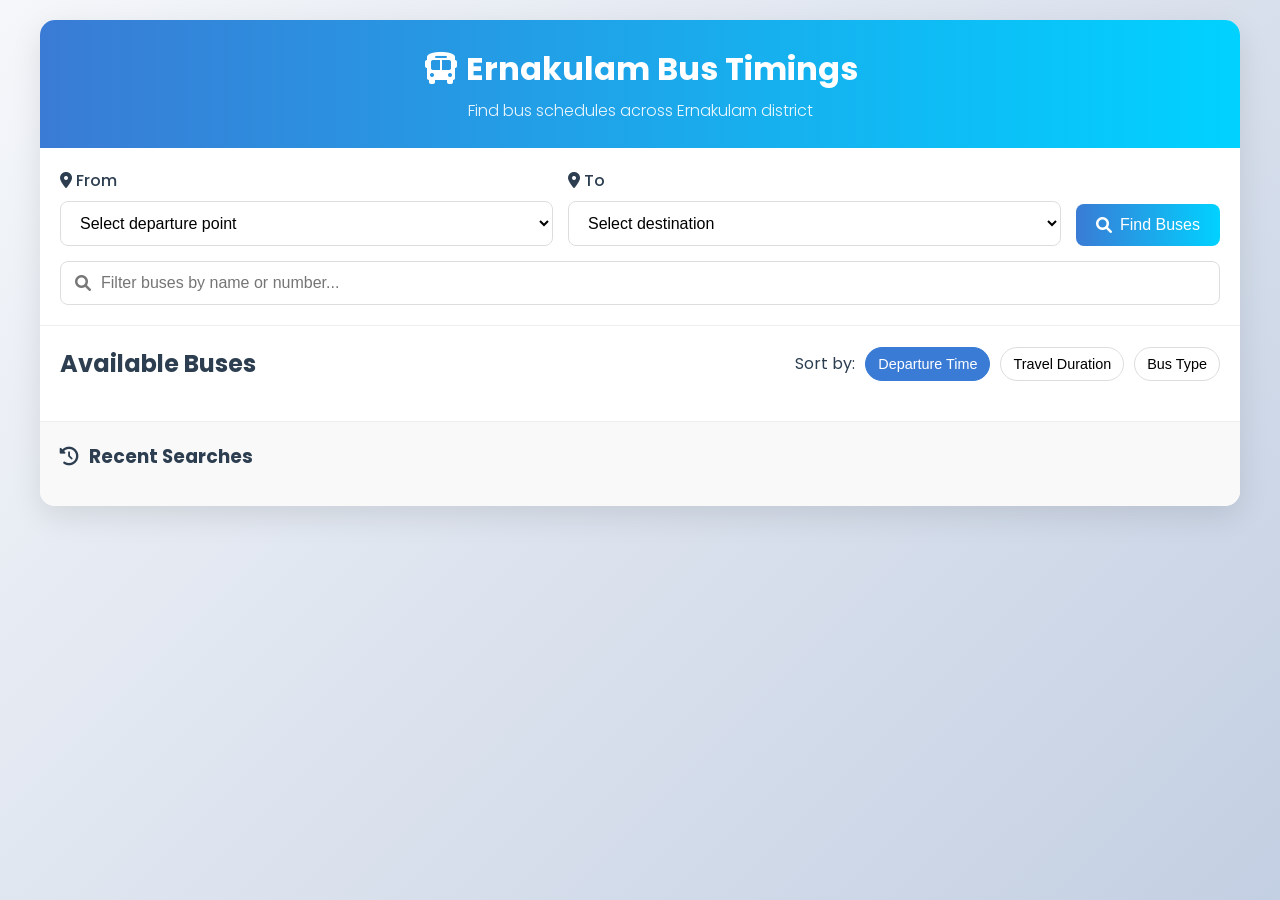
<file: index.html>
<!DOCTYPE html>
<html lang="en">
<head>
    <meta charset="UTF-8">
    <meta name="viewport" content="width=device-width, initial-scale=1.0">
    <title>Ernakulam Bus Timings</title>
    <link href="https://fonts.googleapis.com/css2?family=Poppins:wght@300;400;500;600&display=swap" rel="stylesheet">
    <link rel="stylesheet" href="https://cdnjs.cloudflare.com/ajax/libs/font-awesome/6.0.0-beta3/css/all.min.css">
    <link rel="stylesheet" href="styles/main.css">
    <link rel="manifest" href="manifest.json">
</head>
<body>
    <div class="app-container">
        <header class="app-header">
            <h1><i class="fas fa-bus"></i> Ernakulam Bus Timings</h1>
            <p>Find bus schedules across Ernakulam district</p>
        </header>
        
        <div class="search-container">
            <div class="input-group">
                <label for="fromLocation"><i class="fas fa-map-marker-alt"></i> From</label>
                <select id="fromLocation">
                    <option value="">Select departure point</option>
                </select>
            </div>
            
            <div class="input-group">
                <label for="toLocation"><i class="fas fa-map-marker-alt"></i> To</label>
                <select id="toLocation">
                    <option value="">Select destination</option>
                </select>
            </div>
            
            <button id="searchBtn" class="primary-btn">
                <i class="fas fa-search"></i> Find Buses
            </button>
            
            <div class="live-search">
                <input type="text" id="busFilter" placeholder="Filter buses by name or number...">
                <i class="fas fa-search"></i>
            </div>
        </div>
        
        <div class="results-container">
            <div class="results-header">
                <h2>Available Buses</h2>
                <div class="sort-options">
                    <span>Sort by:</span>
                    <button class="sort-btn active" data-sort="time">Departure Time</button>
                    <button class="sort-btn" data-sort="duration">Travel Duration</button>
                    <button class="sort-btn" data-sort="type">Bus Type</button>
                </div>
            </div>
            
            <div id="busResults" class="bus-results">
                <!-- Results will be populated here -->
            </div>
        </div>
        
        <div class="recent-searches">
            <h3><i class="fas fa-history"></i> Recent Searches</h3>
            <div id="recentSearchesList"></div>
        </div>
    </div>
    
    <script src="scripts/data.json"></script>
    <script src="scripts/app.js"></script>
    <script>
        // Register service worker
        if ('serviceWorker' in navigator) {
            window.addEventListener('load', () => {
                navigator.serviceWorker.register('service-worker.js')
                    .then(registration => {
                        console.log('ServiceWorker registration successful');
                    })
                    .catch(err => {
                        console.log('ServiceWorker registration failed: ', err);
                    });
            });
        }
    </script>
</body>
</html>
</file>
<file: styles/main.css>
:root {
    --primary-color: #3a7bd5;
    --secondary-color: #00d2ff;
    --dark-color: #2c3e50;
    --light-color: #ecf0f1;
    --success-color: #2ecc71;
    --warning-color: #e67e22;
    --danger-color: #e74c3c;
}

* {
    margin: 0;
    padding: 0;
    box-sizing: border-box;
}

body {
    font-family: 'Poppins', sans-serif;
    background: linear-gradient(135deg, #f5f7fa 0%, #c3cfe2 100%);
    min-height: 100vh;
    padding: 20px;
    color: var(--dark-color);
}

.app-container {
    max-width: 1200px;
    margin: 0 auto;
    background-color: white;
    border-radius: 15px;
    box-shadow: 0 10px 30px rgba(0, 0, 0, 0.1);
    overflow: hidden;
}

.app-header {
    background: linear-gradient(to right, var(--primary-color), var(--secondary-color));
    color: white;
    padding: 25px;
    text-align: center;
}

.app-header h1 {
    font-size: 2rem;
    margin-bottom: 5px;
}

.app-header p {
    opacity: 0.9;
    font-weight: 300;
}

.search-container {
    padding: 20px;
    background-color: white;
    border-bottom: 1px solid #eee;
    display: grid;
    grid-template-columns: 1fr 1fr auto;
    gap: 15px;
    align-items: end;
}

.input-group {
    display: flex;
    flex-direction: column;
}

.input-group label {
    margin-bottom: 8px;
    font-weight: 500;
    color: var(--dark-color);
}

.input-group select {
    padding: 12px 15px;
    border: 1px solid #ddd;
    border-radius: 8px;
    font-size: 1rem;
    background-color: white;
    transition: all 0.3s;
}

.input-group select:focus {
    border-color: var(--primary-color);
    outline: none;
    box-shadow: 0 0 0 3px rgba(58, 123, 213, 0.2);
}

.primary-btn {
    background: linear-gradient(to right, var(--primary-color), var(--secondary-color));
    color: white;
    border: none;
    padding: 12px 20px;
    border-radius: 8px;
    cursor: pointer;
    font-size: 1rem;
    font-weight: 500;
    transition: all 0.3s;
    display: flex;
    align-items: center;
    justify-content: center;
    gap: 8px;
}

.primary-btn:hover {
    opacity: 0.9;
    transform: translateY(-2px);
}

.live-search {
    grid-column: 1 / -1;
    position: relative;
}

.live-search input {
    width: 100%;
    padding: 12px 15px 12px 40px;
    border: 1px solid #ddd;
    border-radius: 8px;
    font-size: 1rem;
}

.live-search i {
    position: absolute;
    left: 15px;
    top: 50%;
    transform: translateY(-50%);
    color: #777;
}

.results-container {
    padding: 20px;
}

.results-header {
    display: flex;
    justify-content: space-between;
    align-items: center;
    margin-bottom: 20px;
}

.results-header h2 {
    font-size: 1.5rem;
    color: var(--dark-color);
}

.sort-options {
    display: flex;
    align-items: center;
    gap: 10px;
}

.sort-btn {
    background-color: white;
    border: 1px solid #ddd;
    padding: 8px 12px;
    border-radius: 20px;
    cursor: pointer;
    font-size: 0.9rem;
    transition: all 0.3s;
}

.sort-btn.active {
    background-color: var(--primary-color);
    color: white;
    border-color: var(--primary-color);
}

.bus-results {
    display: grid;
    grid-template-columns: repeat(auto-fill, minmax(300px, 1fr));
    gap: 20px;
}

.bus-card {
    background-color: white;
    border-radius: 10px;
    box-shadow: 0 5px 15px rgba(0, 0, 0, 0.05);
    padding: 20px;
    transition: all 0.3s;
    border: 1px solid #eee;
}

.bus-card:hover {
    transform: translateY(-5px);
    box-shadow: 0 10px 20px rgba(0, 0, 0, 0.1);
}

.bus-name {
    font-size: 1.2rem;
    font-weight: 600;
    margin-bottom: 5px;
    color: var(--primary-color);
}

.bus-meta {
    display: flex;
    justify-content: space-between;
    margin-bottom: 15px;
    font-size: 0.9rem;
    color: #666;
}

.bus-timings {
    display: flex;
    justify-content: space-between;
    margin-bottom: 15px;
}

.timing {
    text-align: center;
}

.timing-label {
    font-size: 0.8rem;
    color: #777;
    margin-bottom: 5px;
}

.timing-value {
    font-size: 1.1rem;
    font-weight: 600;
}

.bus-actions {
    display: flex;
    justify-content: space-between;
    margin-top: 15px;
}

.favorite-btn {
    background: none;
    border: none;
    color: #ccc;
    cursor: pointer;
    font-size: 1.2rem;
    transition: all 0.3s;
}

.favorite-btn.active {
    color: var(--danger-color);
}

.duration-badge {
    background-color: #e3f2fd;
    color: var(--primary-color);
    padding: 3px 8px;
    border-radius: 10px;
    font-size: 0.8rem;
    font-weight: 500;
}

.recent-searches {
    padding: 20px;
    background-color: #f9f9f9;
    border-top: 1px solid #eee;
}

.recent-searches h3 {
    margin-bottom: 15px;
    display: flex;
    align-items: center;
    gap: 10px;
}

.recent-search-item {
    display: inline-block;
    background-color: white;
    padding: 8px 15px;
    border-radius: 20px;
    margin-right: 10px;
    margin-bottom: 10px;
    font-size: 0.9rem;
    box-shadow: 0 2px 5px rgba(0, 0, 0, 0.05);
    cursor: pointer;
    transition: all 0.3s;
}

.recent-search-item:hover {
    background-color: var(--primary-color);
    color: white;
}

.no-results {
    text-align: center;
    padding: 20px;
    color: #666;
    grid-column: 1 / -1;
}

.secondary-btn {
    background-color: white;
    border: 1px solid var(--primary-color);
    color: var(--primary-color);
    padding: 8px 12px;
    border-radius: 5px;
    cursor: pointer;
    transition: all 0.3s;
}

.secondary-btn:hover {
    background-color: var(--primary-color);
    color: white;
}

@media (max-width: 768px) {
    .search-container {
        grid-template-columns: 1fr;
    }
    
    .results-header {
        flex-direction: column;
        align-items: flex-start;
        gap: 15px;
    }
    
    .sort-options {
        flex-wrap: wrap;
    }
}

@media (max-width: 480px) {
    .bus-timings {
        flex-direction: column;
        gap: 10px;
    }
    
    .timing {
        text-align: left;
    }
}
</file>
